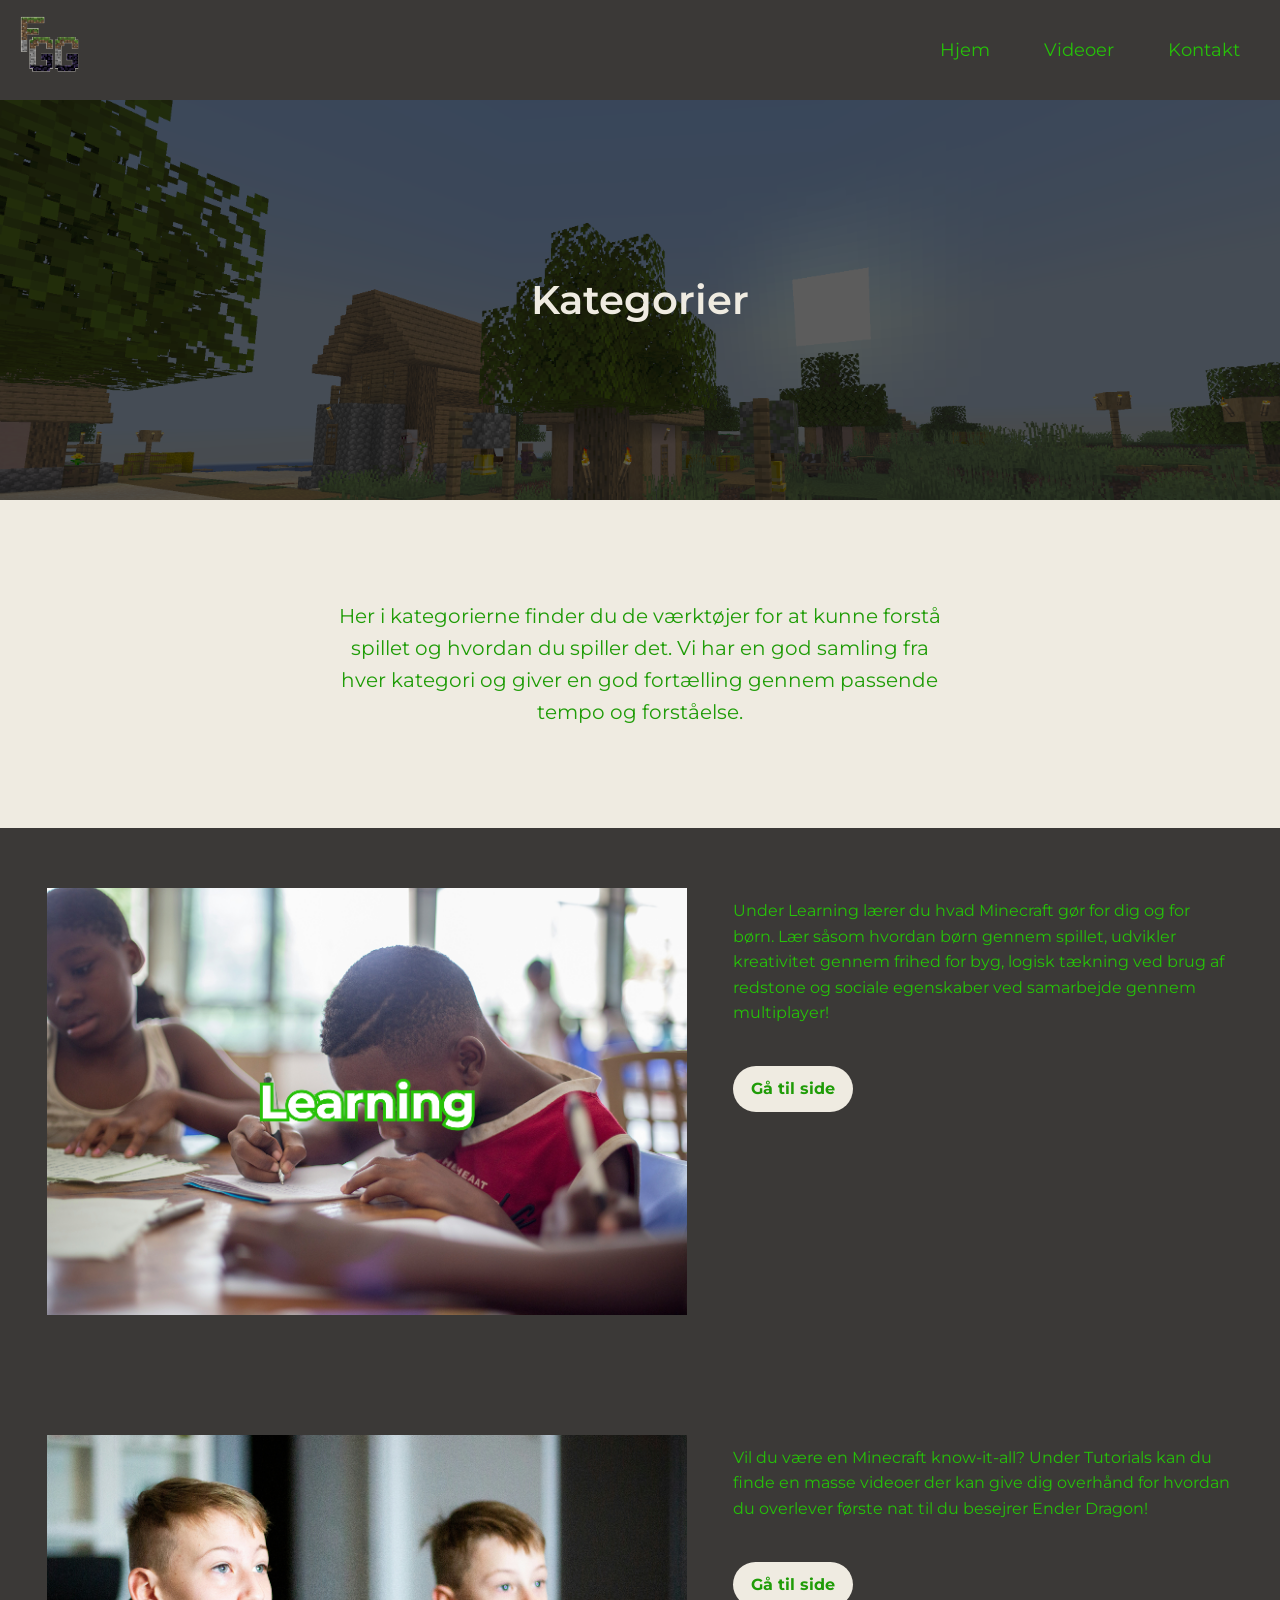
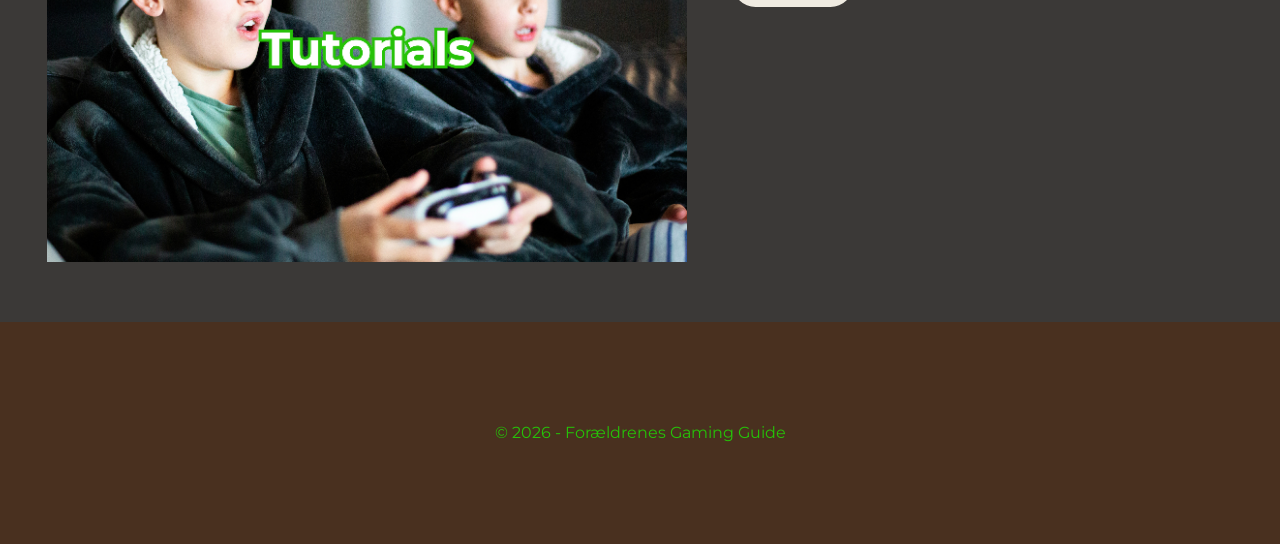
<file: kategori.html>
<!doctype html>
<html lang="en">
  <head>
    <meta charset="UTF-8" />
    <meta name="viewport" content="width=device-width, initial-scale=1.0" />
    <title>FGG - Kategori</title>
    <link rel="stylesheet" href="style.css" />
    <link rel="preconnect" href="https://fonts.googleapis.com" />
    <link rel="preconnect" href="https://fonts.gstatic.com" crossorigin />
    <link
      href="https://fonts.googleapis.com/css2?family=Montserrat:ital,wght@0,100..900;1,100..900&display=swap"
      rel="stylesheet"
    />
  </head>
  <body>
    <header>
      <div class="menuOverlay">
        <div class="menuList">
          <ul>
            <li><a href="index.html">Hjem</a></li>
            <li><a href="kategori.html">Videoer</a></li>
            <li><a href="kontakt.html">Kontakt</a></li>
          </ul>
        </div>
      </div>
      <div class="innerHeader">
        <div class="logo">
          <a href="index.html"
            ><img src="media/logo/fgg-logo-border.webp" alt="logo"
          /></a>
        </div>
        <div class="menu">
          <button id="menuBtn">☰</button>
        </div>
        <div class="bigMenu">
          <ul>
            <li><a href="index.html">Hjem</a></li>
            <li><a href="kategori.html">Videoer</a></li>
            <li><a href="kontakt.html">Kontakt</a></li>
          </ul>
        </div>
      </div>
    </header>

    <div class="kategori-boks1">
      <h1 class="kategori-header-text">Kategorier</h1>
    </div>

    <div class="kategori-boks2">
      <p class="kategori-text-dark introtekst">
        Her i kategorierne finder du de værktøjer for at kunne forstå spillet og
        hvordan du spiller det. Vi har en god samling fra hver kategori og giver
        en god fortælling gennem passende tempo og forståelse.
      </p>
    </div>

    <div class="kategori-boks-liste">
      <div class="limiter pc-couple">
        <div class="kategori-minibox-left">
          <img
            class="kategori-img"
            src="media/img/learningMc.png"
            alt="Minecraft"
          />
        </div>
        <div class="kategori-minibox-right">
          <p class="kategori-text-light">
            Under Learning lærer du hvad Minecraft gør for dig og for børn. Lær
            såsom hvordan børn gennem spillet, udvikler kreativitet gennem
            frihed for byg, logisk tækning ved brug af redstone og sociale
            egenskaber ved samarbejde gennem multiplayer!
          </p>
          <a class="kategori-button-text" href="learning.html">Gå til side</a>
        </div>
      </div>
    </div>

    <div class="kategori-boks-liste">
      <div class="limiter pc-couple">
        <div class="kategori-minibox-left">
          <img
            class="kategori-img"
            src="media/img/playingMc.png"
            alt="Minecraft"
          />
        </div>
        <div class="kategori-minibox-right">
          <p class="kategori-text-light">
            Vil du være en Minecraft know-it-all? Under Tutorials kan du finde
            en masse videoer der kan give dig overhånd for hvordan du overlever
            første nat til du besejrer Ender Dragon!
          </p>
          <a class="kategori-button-text" href="tutorials.html">Gå til side</a>
        </div>
      </div>
    </div>

    <footer>
      <p>&copy; 2026 - Forældrenes Gaming Guide</p>
    </footer>
    <script src="script.js"></script>
  </body>
</html>
</file>
<file: style.css>
* {
  margin: 0;
  padding: 0;
}

body {
  font-family: "Montserrat", sans-serif;
  background-color: #efebe1;
  line-height: 1.6;
}

h1 {
  font-size: 40px;
  font-weight: 600;
}

h2 {
  font-size: 25px;
  font-weight: 600;
}

h3 {
  font-size: 20px;
  font-weight: 600;
}

/*Bruges til tekst lige efter h1*/
.introtekst {
  font-size: 20px;
}

header {
  background-color: #3b3937;
  width: 100%;
  height: 100px;
  display: flex;
  position: fixed;
  z-index: 10;
}

.innerHeader {
  width: 100%;
  display: flex;
  flex-direction: row;
  justify-content: space-between;
  align-self: center;
  margin: 10px;
}

.menuOverlay {
  display: none;
  margin-top: 100px;
  width: 100%;
  height: 100%;
  position: fixed;
  justify-content: center;
  background-color: #3b3937;
}

.menuOverlay.show {
  display: block;
}

.menuList li {
  list-style: none;
}

.menuList li a {
  display: block;
  padding: 20px;
  text-align: center;
  text-decoration: none;
  color: #26c208;
  font-size: 30px;
  font-weight: 600;
}

.menuList li a:hover {
  background-color: #1f9c07;
  color: #3b3937;
}

.menu {
  align-self: center;
  display: flex;
  flex-direction: column;
  justify-content: center;
}

.bigMenu {
  display: none;
  margin-right: 30px;
}

.bigMenu ul {
  display: flex;
  flex-direction: row;
  justify-content: space-between;
  align-items: center;
  width: 300px;
  list-style: none;
}

.bigMenu a {
  text-decoration: none;
  color: #26c208;
  font-size: 18px;
}

.bigMenu a:hover {
  text-decoration: underline;
}

#menuBtn {
  background-color: #3b3937;
  border: none;
  font-size: 60px;
  font-weight: 500;
  color: #26c208;
  padding: 10px;
  padding-top: 0px;
  cursor: pointer;
}

.logo {
  align-self: center;
  margin-left: 10px;
}

.logo img {
  width: 60px;
}

/*------------------------------------------------------------------------*/

/*- Her starter alt indhold ----------------------------------------------*/

/*------------------------------------------------------------------------*/

.content {
  width: 100%;
  padding-top: 100px;
  display: flex;
  flex-direction: column;
}

/*------------------------------------------------------------------------*/

/*- Her starter alt til index --------------------------------------------*/

/*------------------------------------------------------------------------*/

.indexBanner {
  background-color: rgba(15, 15, 15, 0.7);
  background-blend-mode: darken;
  height: 400px;
  width: 100%;
  display: flex;
  flex-direction: row;
  justify-content: center;
}

.indexInnerBan {
  height: 100%;
  width: 100%;
  display: flex;
  flex-direction: column;
  justify-content: space-between;
  background-color: rgba(15, 15, 15, 0.7);
  background-blend-mode: darken;
  background-image: url("media/img/banner.jpg");
  background-size: cover;
  background-position: -50px;
}

.indexInnerBan a {
  background-color: #efebe1;
  color: #1f9c07;
  text-decoration: none;
  font-weight: 700;
  font-size: 16px;
  align-self: flex-end;
  padding: 10px;
  width: 100px;
  margin-bottom: 20px;
  margin-right: 20px;
  text-align: center;
  border-radius: 25px;
}

.indexInnerBan a:hover {
  background-color: #26c208;
  color: #efebe1;
}

.indexInnerBan p {
  margin-left: 20px;
  margin-top: 20px;
  width: 60%;
  color: #efebe1;
  font-size: 20px;
  font-weight: 600;
}

.indexText {
  width: 100%;
  display: flex;
  flex-direction: column;
  justify-content: center;
  align-items: center;
  padding: 10% 0;
}

.indexInnerTxt {
  width: 80%;
  max-width: 800px;
  color: #1f9c07;
  text-align: center;
}

.indexVideos {
  background-color: #3b3937;
  padding: 4% 0;
}

.indexInnerVid {
  display: flex;
  flex-direction: column;
  align-items: center;
}

.indexInnerVid h2 {
  width: 90%;
  align-self: center;
  color: #26c208;
  margin: 30px;
}

.indexVidDetails {
  display: flex;
  flex-direction: column;
  justify-content: center;
  align-items: center;
  width: 90%;
}

.indexVidName {
  width: 100%;
  margin-bottom: 50px;
  display: flex;
  flex-direction: column;
  justify-content: flex-start;
}

.indexVidName h3 {
  margin-top: 5%;
  color: #26c208;
}

.indexVidName video {
  width: 100%;
}

.indexSponsor {
  display: flex;
  flex-direction: column;
  align-items: center;
  justify-content: center;
  padding: 10% 0;
  height: 500px;
}

.indexSponsor h2 {
  width: 90%;
  color: #1f9c07;
  margin-bottom: 5%;
}

.indexInnerSpons {
  display: flex;
  flex-direction: column;
  justify-content: space-evenly;
  width: 40%;
  height: 90%;
}

.indexInnerSpons img {
  width: 100%;
  border-radius: 25px;
}

.indexContact {
  background-color: #3b3937;
}

.indexInnerCon {
  display: flex;
  flex-direction: column;
  justify-content: center;
  align-items: center;
  padding-top: 10%;
  padding-bottom: 10%;
}

.indexInnerCon h2 {
  width: 80%;
  color: #26c208;
  margin-bottom: 20px;
  align-self: center;
}

.indexForm {
  display: flex;
  flex-direction: column;
  justify-content: center;
  width: 80%;
}

.indexForm h3 {
  font-weight: 500;
  color: #26c208;
  margin-bottom: 5px;
}
.indexName,
.indexMail {
  height: 23px;
  margin-bottom: 10px;
  border: none;
  width: 80%;
  padding: 3px;
}

.indexForm textarea {
  margin-bottom: 20px;
  border: none;
  padding: 3px;
}

.indexSub {
  width: 150px;
  height: 40px;
  border: none;
  border-radius: 25px;
  font-size: 16px;
  color: #1f9c07;
  background-color: #efebe1;
  cursor: pointer;
}

.indexSub:hover {
  background-color: #26c208;
  color: #efebe1;
}

/*------------------------------------------------------------------------*/

/*- Her slutter alt til index --------------------------------------------*/

/*------------------------------------------------------------------------*/
/**/
/**/
/**/
/*------------------------------------------------------------------------*/

/*- Her starter alt til kategori -----------------------------------------*/

/*------------------------------------------------------------------------*/

.kategori-boks1 {
  background-color: rgba(24, 24, 24, 0.7);
  background-blend-mode: darken;
  padding-top: 100px;
  position: relative;
  color: white;
  height: 400px;
  background-image: url("media/img/pageimg/kategorierimg.png");
  background-size: cover;
}

.kategori-header-text {
  position: absolute;
  top: 60%;
  left: 50%;
  transform: translate(-50%, -50%);
  color: #efebe1;
}

.pc-couple {
  display: flex;
  flex-direction: column;
  justify-content: center;
  align-items: center;
}

.kategori-minibox-left {
  width: 100%;
}

.kategori-minibox-right {
  display: flex;
  flex-direction: column;
  justify-content: center;
  align-items: center;
  width: 80%;
}

.kategori-boks2 {
  margin: 100px 10%;
  display: flex;
  flex-direction: column;
  justify-content: center;
  align-items: center;
}

.kategori-text-dark {
  color: #1f9c07;
  text-align: center;
  width: 60%;
  max-width: 700px;
}

.kategori-text-light {
  display: flex;
  margin: auto;
  color: #26c208;
}

.kategori-boks-liste {
  background-color: #3b3937;
  padding: 30px 0;
  width: 100%;
}

.kategori-boks-liste p {
  width: 100%;
}

.kategori-img {
  margin-left: 10px;
  padding-right: 10px;
  display: flex;
  margin: 30px auto;
  width: 80%;
}

.kategori-button-text {
  background-color: #efebe1;
  color: #1f9c07;
  text-decoration: none;
  font-weight: 700;
  font-size: 16px;
  width: 100px;
  padding: 10px;
  margin-bottom: 20px;
  margin-right: 20px;
  text-align: center;
  border-radius: 25px;
  align-self: flex-start;
  margin-top: 20px;
}

.kategori-button-text:hover {
  background-color: #26c208;
  color: #efebe1;
}

/*------------------------------------------------------------------------*/

/*- Her slutter alt til kategori -----------------------------------------*/

/*------------------------------------------------------------------------*/
/**/
/**/
/**/
/*------------------------------------------------------------------------*/

/*- Her starter alt til tutorial og learning -----------------------------*/

/*------------------------------------------------------------------------*/
.learning {
  height: 500px;
  background-color: rgba(15, 15, 15, 0.7);
  background-blend-mode: darken;
  display: flex;
  justify-content: center;
  align-items: center;
  background-image: url("media/img/pageimg/laeringimg.png");
  background-size: cover;
}

.tutorial {
  height: 500px;
  background-color: rgba(15, 15, 15, 0.7);
  background-blend-mode: darken;
  display: flex;
  justify-content: center;
  align-items: center;
  background-image: url("media/img/pageimg/tutorialsimg.png");
  background-size: cover;
}

.learning h1 {
  color: #efebe1;
}

.tutorial h1 {
  color: #efebe1;
}

/* Her styler vi beskrivelsen af kategorien */
.tutorialbeskrivelse {
  background-color: #efebe1;
  display: flex;
  justify-content: center;
  padding: 100px;
}

.tutorialbeskrivelse p {
  color: #1f9c07;
  text-align: center;
  max-width: 600px;
}
/* Her styler vi baggrunden der ligger fra v. til h. i hele længden bag videoerne */
.baggrundtut {
  background-color: #3b3937;
  padding-bottom: 50px;
}
/* Her styler vi hvor videoerne skal være og hvor store boksne skal være */
.tutorialvideoer div {
  background-color: #3b3937;
  justify-content: center;
  display: grid;
}

.tutvideo1,
.tutvideo2,
.tutvideo3,
.tutvideo4 {
  margin: 20px 30px;
}

/* Her styler vi udseendet af teksten */
.tut-tekst {
  margin-top: 15px;
}

.tut-tekst h3 {
  color: #26c208;
  text-align: center;
}

.tut-tekst p {
  color: #26c208;
  font-weight: 500;
  text-align: center;
  margin-top: 10px;
}
/* Her styler vi hvordan samarbejdspartner skal ligge */
.tutorialpartner div {
  display: flex;
  justify-content: center;
  margin: 20px 0;
}

/* Her styler vi billederne af samarbejdspartner */
.imgPartner a {
  margin: 20px 30px;
}

.imgPartner img {
  border-radius: 25px;
}
/*------------------------------------------------------------------------*/

/*- Her slutter alt til tutorial og learning -----------------------------*/

/*------------------------------------------------------------------------*/
/**/
/**/
/**/
/*------------------------------------------------------------------------*/

/*- Her starter alt til kontakt ------------------------------------------*/

/*------------------------------------------------------------------------*/

.contBanner {
  height: 400px;
  background-color: rgba(15, 15, 15, 0.7);
  background-blend-mode: darken;
  display: flex;
  justify-content: center;
  align-items: center;
  background-image: url("media/img/pageimg/kontaktimg.png");
  background-size: cover;
  background-repeat: no-repeat;
  background-position: -100px;
}

.contBanner h1 {
  color: #efebe1;
}

.about {
  width: 90%;
  align-self: center;
  display: flex;
  flex-direction: column;
  justify-content: center;
  align-items: center;
  max-width: 700px;
}

.about,
.contact {
  margin-top: 40px;
  margin-bottom: 50px;
}

.about h2 {
  display: block;
  width: 90%;
  margin-bottom: 15px;
  color: #1f9c07;
  align-self: center;
}

.about p {
  width: 90%;
  margin-bottom: 15px;
  color: #1f9c07;
}

.contContact {
  background-color: #3b3937;
}

.contInnerCon {
  display: flex;
  flex-direction: column;
  justify-content: center;
  align-items: center;
  padding: 10% 0;
}

.contInnerCon h2 {
  width: 80%;
  color: #26c208;
  margin-bottom: 20px;
  align-self: center;
}

.contForm {
  display: flex;
  flex-direction: column;
  justify-content: center;
  width: 80%;
}

.contForm h3 {
  font-weight: 500;
  color: #26c208;
  margin: 10px 0 5px 0;
}
.contName,
.contMail {
  height: 23px;
  margin-bottom: 10px;
  border: none;
  width: 80%;
  padding: 3px;
}

.contForm textarea {
  margin-bottom: 20px;
  border: none;
  padding: 3px;
}

.contSub {
  width: 150px;
  height: 40px;
  border: none;
  border-radius: 25px;
  color: #26c208;
  background-color: #efebe1;
  cursor: pointer;
}

.contSub:hover {
  background-color: #26c208;
  color: #efebe1;
}

/*------------------------------------------------------------------------*/

/*- Her slutter alt til kontakt-------------------------------------------*/

/*------------------------------------------------------------------------*/
/**/
/**/
/**/
/*------------------------------------------------------------------------*/

/*- Her slutter alt indhold ----------------------------------------------*/

/*------------------------------------------------------------------------*/

footer {
  background-color: #49301f;
  width: 100%;
  height: 222px;
  display: flex;
  flex-direction: column;
  justify-content: center;
  align-items: center;
  color: #26c208;
  font-size: 16px;
}

/*------------------------------------------------------------------------*/

/*--- Fra mobile til ipad ------------------------------------------------*/

/*------------------------------------------------------------------------*/

@media screen and (min-width: 550px) {
  .menu {
    display: none;
  }

  .bigMenu {
    display: flex;
  }

  .indexText {
    padding: 6% 0;
    width: 70%;
    align-self: center;
  }

  .indexInnerSpons {
    width: 100%;
    flex-direction: row;
    justify-content: center;
    align-items: center;
  }

  .indexInnerSpons a {
    display: flex;
    flex-direction: column;
    justify-content: center;
    align-items: center;
  }

  .indexInnerSpons img {
    width: 70%;
  }

  .kategori-minibox-right p {
    margin-top: 40px;
  }

  .contBanner {
    background-position: 0px;
  }
}

/*------------------------------------------------------------------------*/

/*--- Fra ipad til desktop - 700px, 800 px og 940px ----------------------*/

/*------------------------------------------------------------------------*/

@media screen and (min-width: 700px) {
  .indexVidDetails {
    display: flex;
    flex-direction: row;
    justify-content: center;
    align-items: center;
    width: 100%;
  }

  .indexVidName {
    width: 30%;
    margin: 1%;
  }

  .indexVidName video {
    width: 100%;
  }

  .indexInnerVid h2 {
    width: 79%;
    align-self: center;
    margin: 10px 0 30px 0;
  }

  .indexBanner {
    height: 500px;
    background-image: url("media/img/banner.jpg");
    background-size: cover;
    background-repeat: no-repeat;
  }

  .indexInnerBan {
    width: 700px;
    background-image: none;
    background-color: transparent;
  }

  .indexInnerBan p {
    margin-top: 30px;
    font-size: 40px;
  }

  .indexSponsor {
    padding: 0;
  }

  .indexSponsor h2 {
    width: 79%;
    margin: 5% 0 0 0;
  }

  .indexInnerSpons {
    width: 700px;
  }

  .indexContact {
    display: flex;
    flex-direction: column;
    justify-content: center;
    align-items: center;
  }

  .indexInnerCon {
    width: 700px;
  }

  .pc-couple {
    flex-direction: column;
  }

  .kategori-img {
    width: 100%;
  }

  .kategori-minibox-left {
    width: 50%;
  }

  .kategori-minibox-right {
    width: 50%;
    max-width: 500px;
  }

  .kategori-button-text {
    margin-top: 40px;
  }

  .contContact {
    display: flex;
    flex-direction: column;
    justify-content: center;
    align-items: center;
  }

  .contInnerCon {
    width: 700px;
  }
}

@media screen and (min-width: 800px) {
  /* Her styler vi af videoerne skal være ved siden af hinanden */
  .tutorialvideoer div {
    display: flex;
    align-items: center;
  }
  /* Her styler vi støttelsen på padding rundt om videoerne */
  .tutvideo1 video {
    padding: 15px;
  }
  .tutvideo2 video {
    padding: 15px;
  }
  .tutvideo3 video {
    padding: 15px;
  }
  .tutvideo4 video {
    padding: 15px;
  }
  /* Her styler vi hvordan videoerne skal være placeret i forhold til videoen */
  .tutvideo1 {
    display: flex;
    background-color: #3b3937;
    flex-direction: column;
    align-items: center;
  }
  .tutvideo2 {
    display: flex;
    background-color: #3b3937;
    flex-direction: column;
    align-items: center;
  }
  .tutvideo3 {
    display: flex;
    background-color: #3b3937;
    flex-direction: column;
    align-items: center;
  }
  .tutvideo4 {
    display: flex;
    background-color: #3b3937;
    flex-direction: column;
    align-items: center;
  }
  /* Her placerer vi teksten under videoen */
  .tut-tekst {
    flex-direction: column;
  }
}

@media screen and (min-width: 940px) {
  /* kategori siden */
  .pc-couple {
    display: flex;
    flex-direction: row;
    justify-content: space-evenly;
  }

  .kategori-minibox-right {
    align-self: flex-start;
    width: 40%;
  }
}

/*------------------------------------------------------------------------*/

/*--- stopklods ----------------------------------------------------------*/

/*------------------------------------------------------------------------*/

@media screen and (min-width: 1200px) {
  .indexVidDetails {
    width: 1200px;
  }
}
</file>
